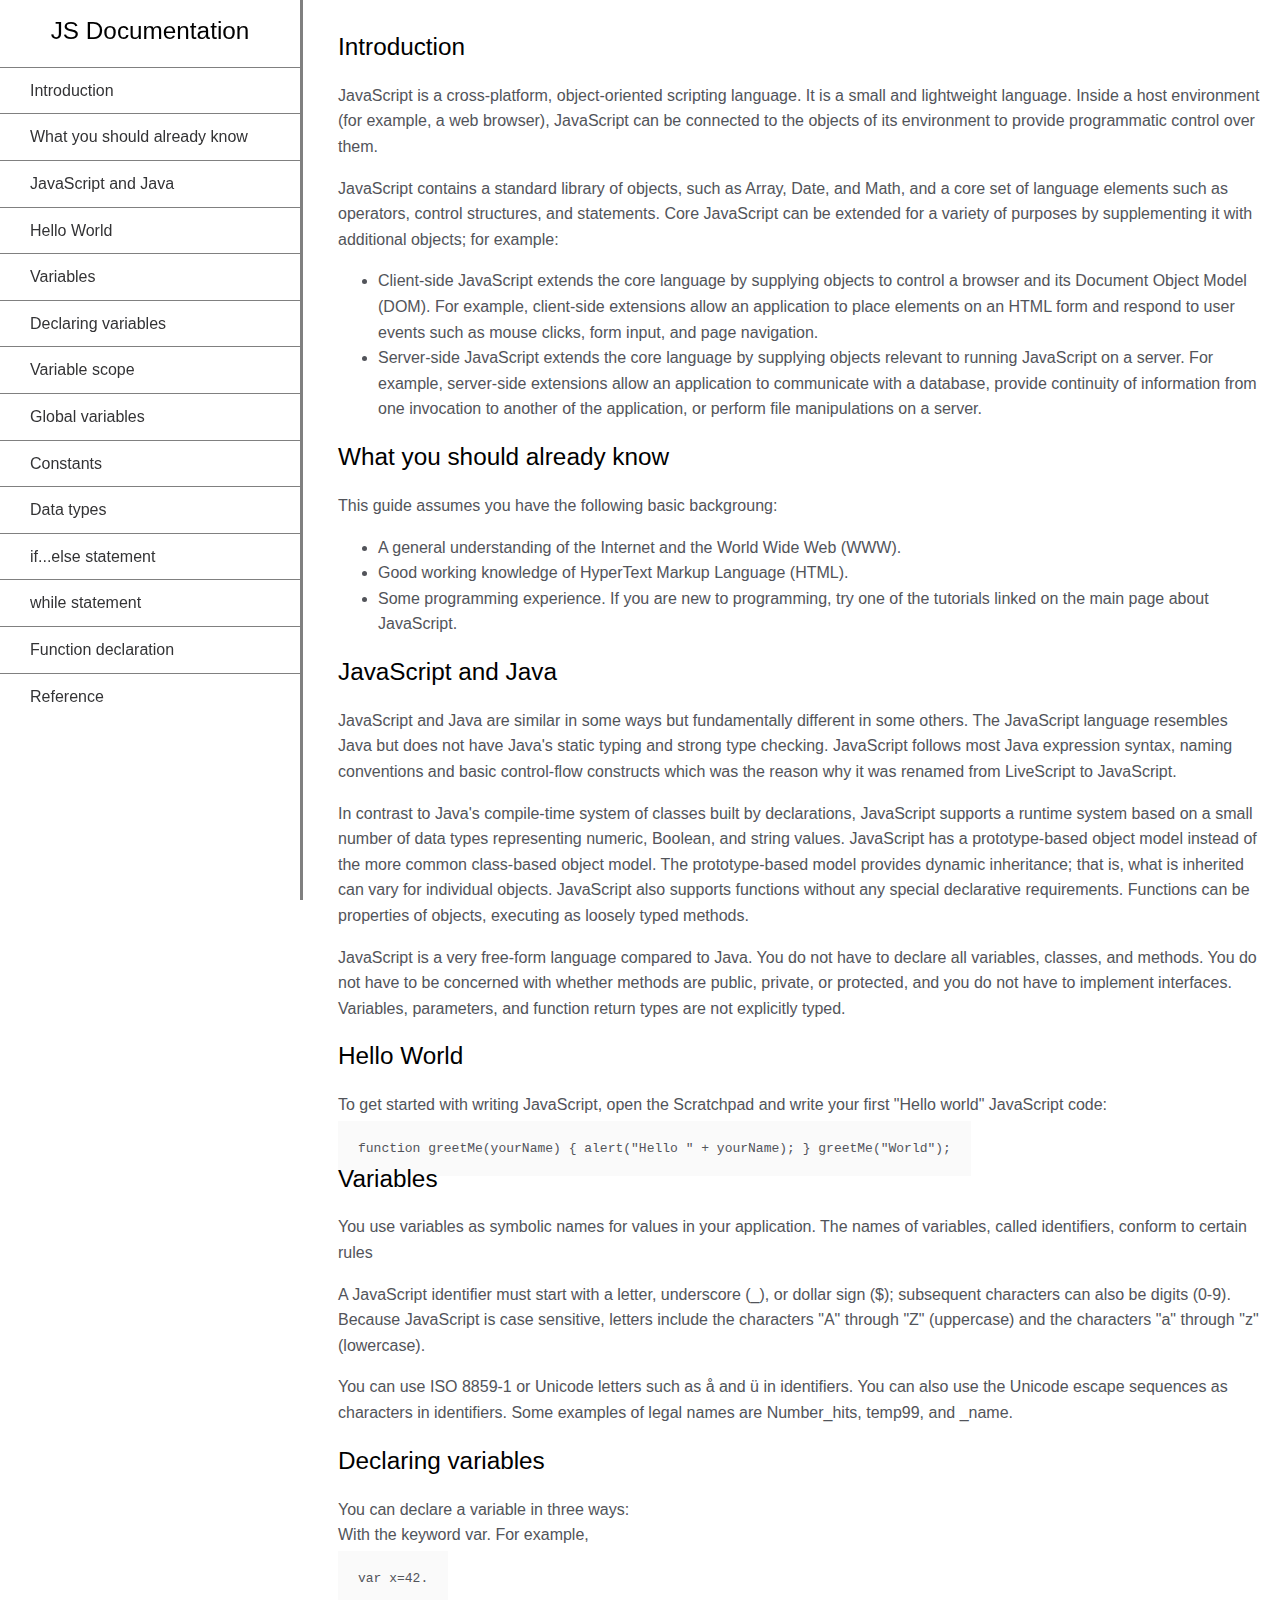
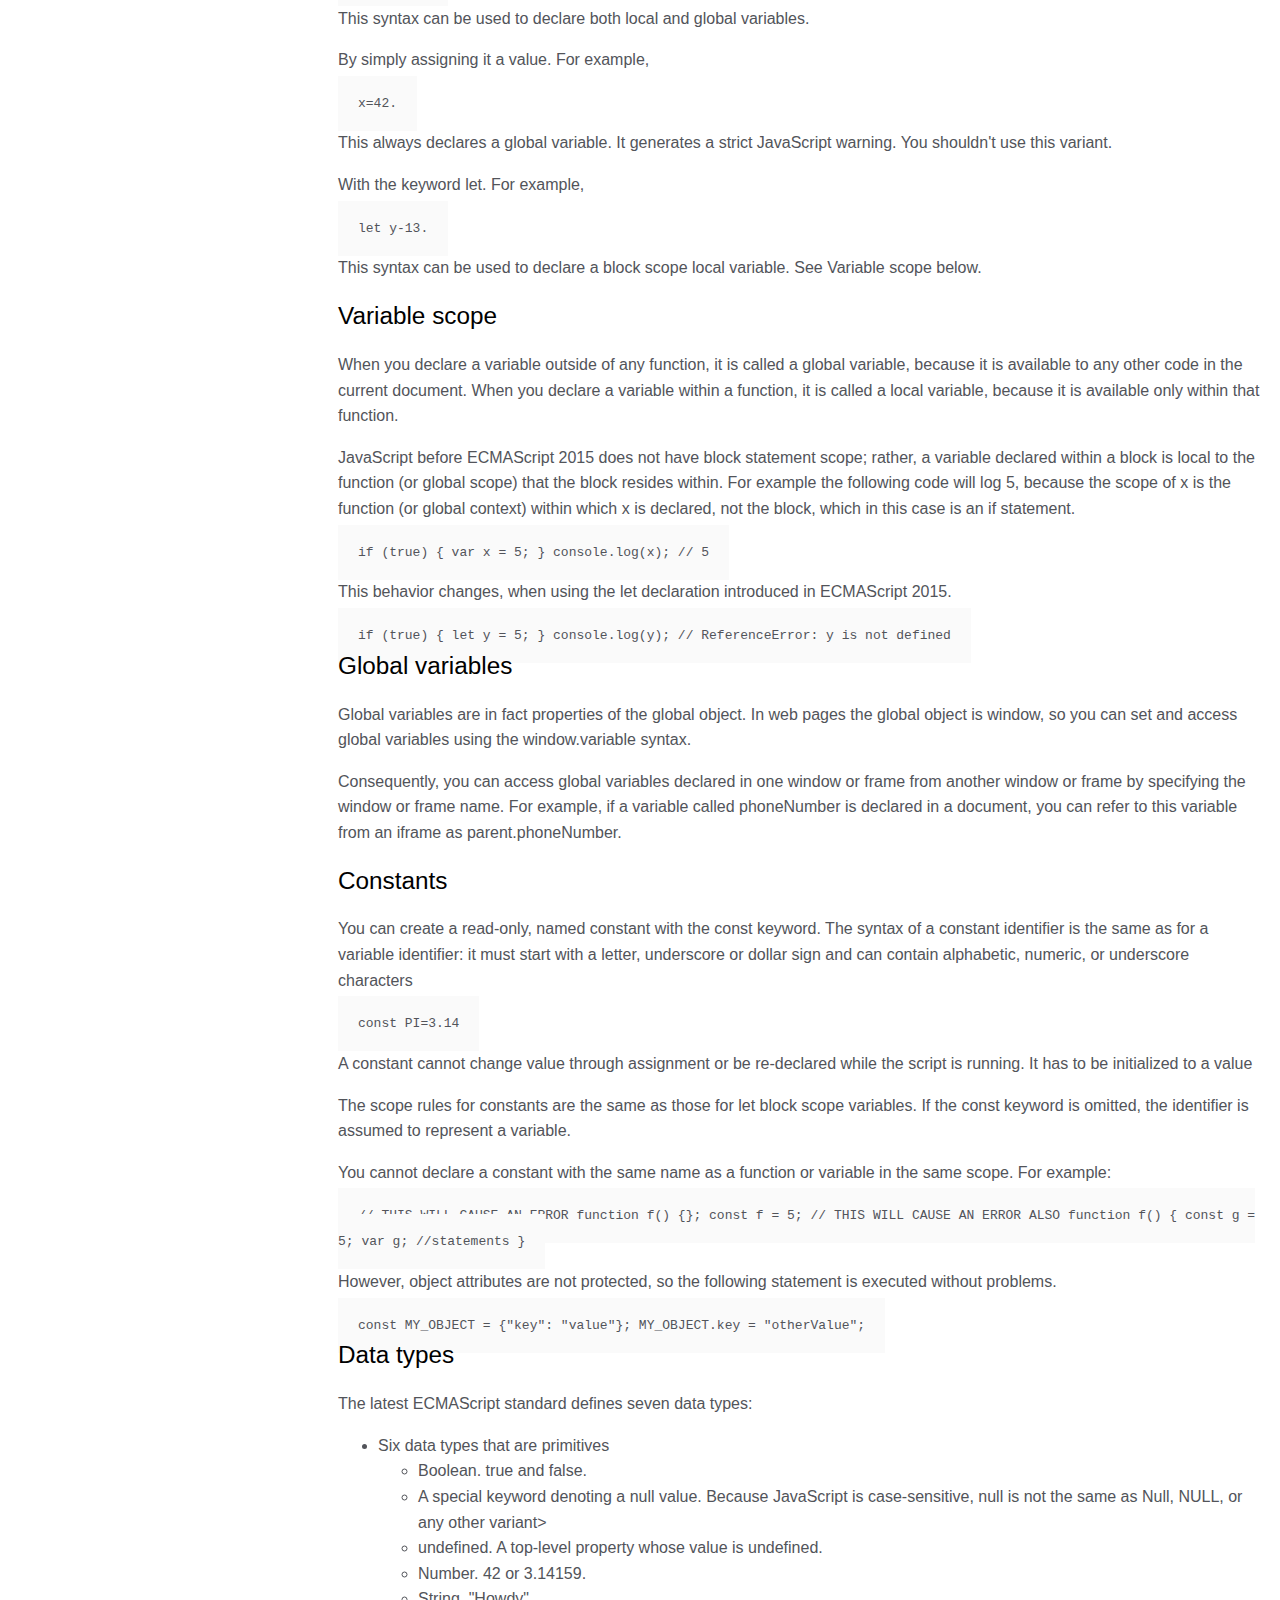
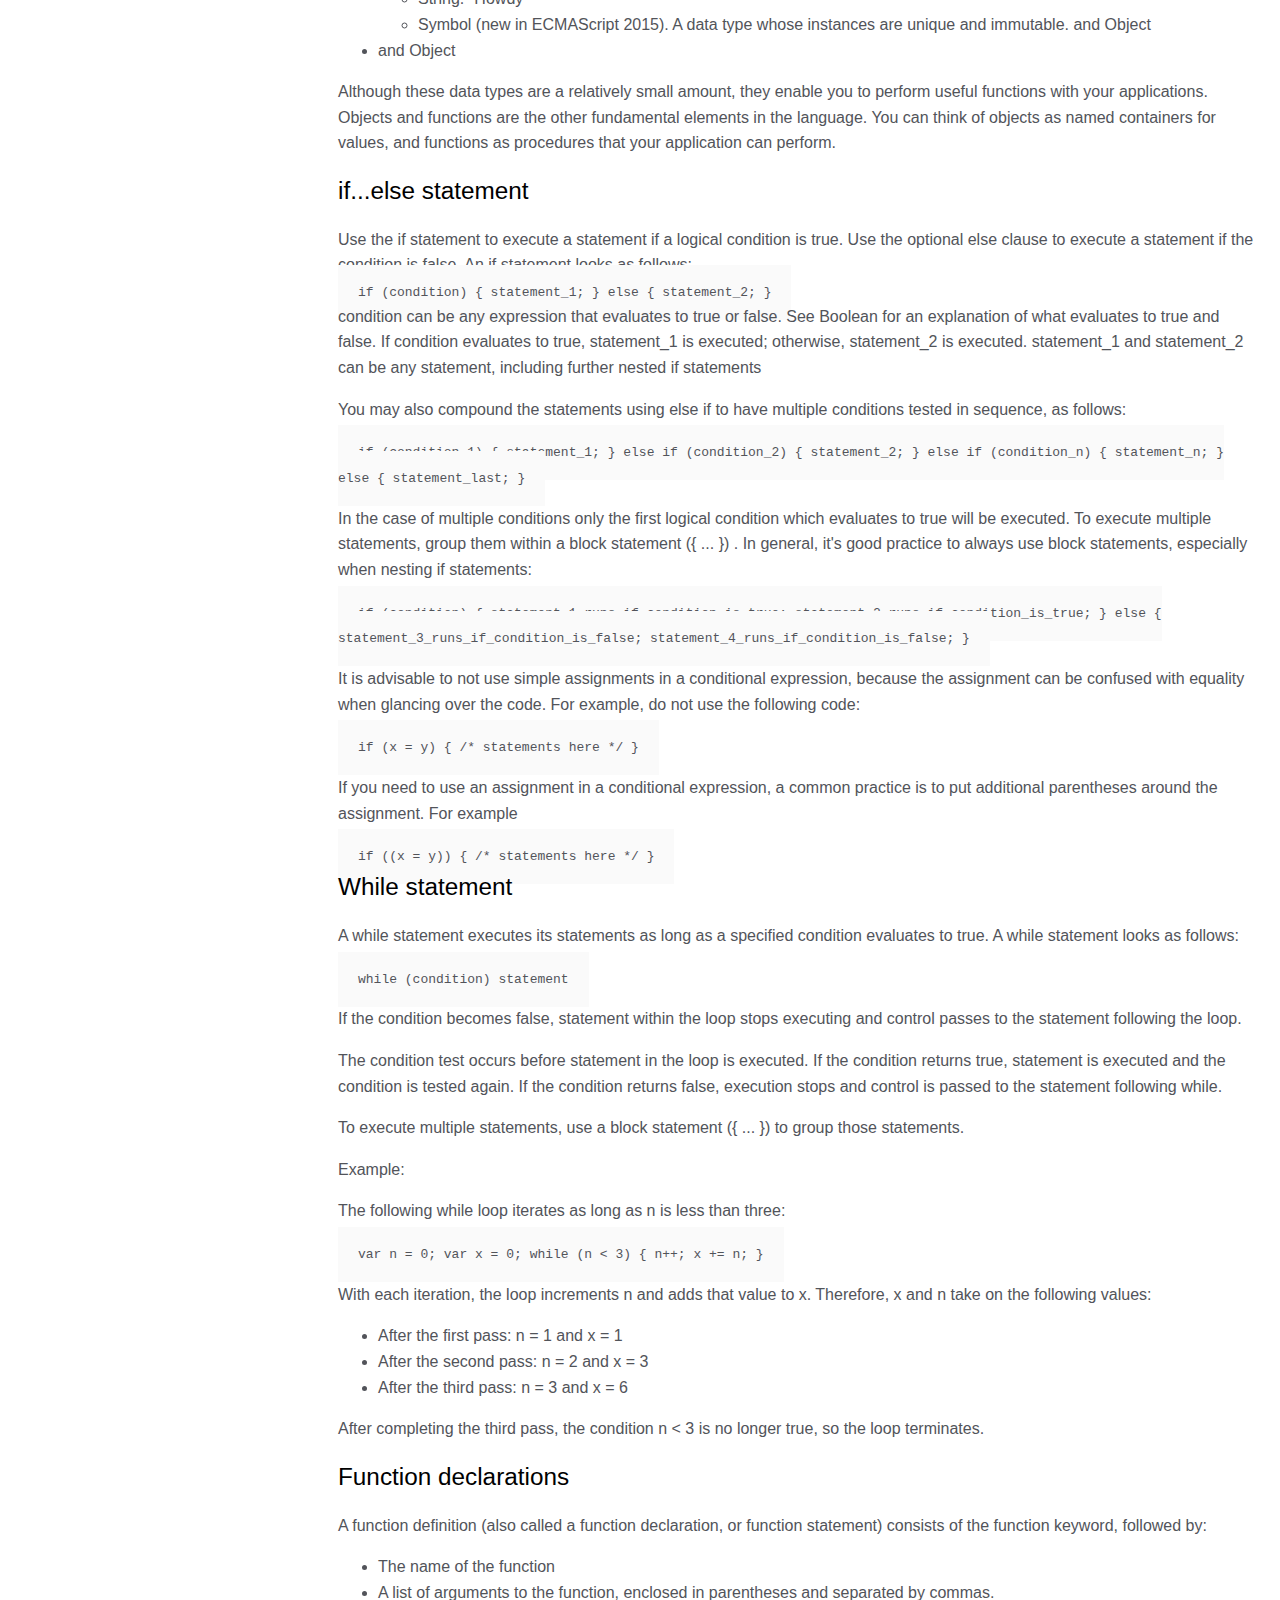
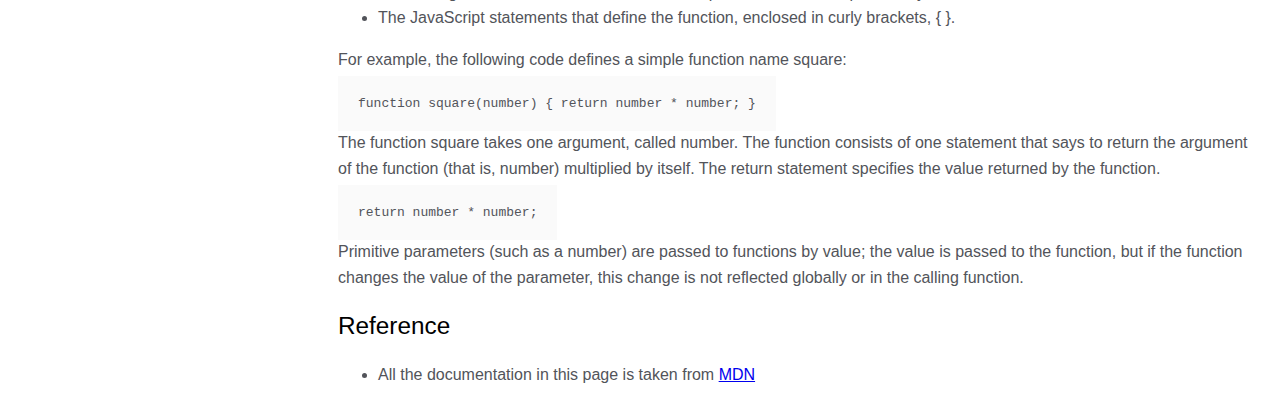
<file: Documentation page/index.html>
<!DOCTYPE html>
<html>
  <head>
    <meta charset="UTF-8">
  <meta name="viewport" content="width=device-width,initial-scale=1">
    <title>Documentation page</title>
  <link rel="stylesheet" href="styles.css" type="text/css">
  </head>
  <body>
  <nav id="navbar">
      <header>JS Documentation</header>
      <ul>
          <li><a class="nav-link" href="#Introduction">Introduction</a></li>
          <li><a class="nav-link" href="#What_you_should_already_know">What you should already know</a></li>
          <li><a class="nav-link" href="#JavaScript_and_Java">JavaScript and Java</a></li>
          <li><a class="nav-link" href="#Hello_World">Hello World</a></li>
          <li><a class="nav-link" href="#Variables">Variables</a></li>
          <li><a class="nav-link" href="#Declaring_variables">Declaring variables</a></li>
          <li><a class="nav-link" href="#Varialbe_scope">Variable scope</a></li>
          <li><a class="nav-link" href="#Global_variables">Global variables</a></li>
          <li><a class="nav-link" href="#Constants">Constants</a></li>
          <li><a class="nav-link" href="#Data_types">Data types</a></li>
          <li><a class="nav-link" href="#if...else_statement">if...else statement</a></li>
          <li><a class="nav-link" href="#while_statement">while statement</a></li>
          <li><a class="nav-link" href="#Function_declarations">Function declaration</a></li>
          <li><a class="nav-link" href="#Reference">Reference</a></li>
      </ul>
  </nav>
  <main id="main-doc">
<section class="main-section"id="Introduction">
<header>Introduction</header>
<article>
    <p>JavaScript is a cross-platform, object-oriented scripting language. It is a small and lightweight language. Inside a host environment
     (for example, a web browser), JavaScript can be connected to the objects of its environment to provide programmatic control over them.</p>
     <p>JavaScript contains a standard library of objects, such as Array, Date, and Math, and a core set of language elements such as operators,
        control structures, and statements. Core JavaScript can be extended for a variety of purposes by supplementing it with additional objects;
        for example:</p>
        <ul>
            <li>Client-side JavaScript extends the core language by supplying objects to control a browser and its Document Object Model (DOM).
                 For example, client-side extensions allow an application to place elements on an HTML form and respond to user events such as 
                 mouse clicks, form input, and page navigation.</li>
                 <li>Server-side JavaScript extends the core language by supplying objects relevant to running JavaScript on a server. 
                     For example, server-side extensions allow an application to communicate with a database, provide continuity of information 
                     from one invocation to another of the application, or perform file manipulations on a server.</li>
        </ul>
</article>
</section>
<section class="main-section"id="What_you_should_already_know">
    <header>What you should already know</header>
    <article>
        <p>This guide assumes you have the following basic backgroung:</p>
        <ul>
            <li>A general understanding of the Internet and the World Wide Web (WWW).</li>
            <li>Good working knowledge of HyperText Markup Language (HTML).</li>
            <li>Some programming experience. If you are new to programming, try one of the tutorials linked on the main page about JavaScript.</li>
        </ul>
    </article>
</section>
<section class="main-section"id="JavaScript_and_Java">
    <header>JavaScript and Java</header>
    <article>
        <p>JavaScript and Java are similar in some ways but fundamentally different in some others. The JavaScript language resembles Java but 
            does not have Java's static typing and strong type checking. JavaScript follows most Java expression syntax, naming conventions and
             basic control-flow constructs which was the reason why it was renamed from LiveScript to JavaScript.</p>
        <p>In contrast to Java's compile-time system of classes built by declarations, JavaScript supports a runtime system based on a small 
            number of data types representing numeric, Boolean, and string values. JavaScript has a prototype-based object model instead of the 
            more common class-based object model. The prototype-based model provides dynamic inheritance; that is, what is inherited can vary for 
            individual objects. JavaScript also supports functions without any special declarative requirements. Functions can be properties of 
            objects, executing as loosely typed methods.</p>
        <p>JavaScript is a very free-form language compared to Java. You do not have to declare all variables, classes, and methods. You do not 
            have to be concerned with whether methods are public, private, or protected, and you do not have to implement interfaces. Variables,
             parameters, and function return types are not explicitly typed.</p>
    </article>
</section>
<section class="maim-section"id="Hello_World">
<header>Hello World</header>
<article>
    <p>To get started with writing JavaScript, open the Scratchpad and write your first "Hello world" JavaScript code:</p>
    <code>function greetMe(yourName) { alert("Hello " + yourName); }
        greetMe("World");</code>
</article>
</section>
<section class="main-section"id="Variables">
<header>Variables</header>
<article>
    <p>You use variables as symbolic names for values in your application. The names of variables, called identifiers, conform to certain rules</p>
    <p>A JavaScript identifier must start with a letter, underscore (_), or dollar sign ($); subsequent characters can also be digits (0-9).
         Because JavaScript is case sensitive, letters include the characters "A" through "Z" (uppercase) and the characters "a" through "z"
          (lowercase).</p>
    <p>You can use ISO 8859-1 or Unicode letters such as å and ü in identifiers. You can also use the Unicode escape sequences as characters in 
        identifiers. Some examples of legal names are Number_hits, temp99, and _name.</p>
</article>
</section>
<section class="main-section"id="Declaring_variables">
<header>Declaring variables</header>
<article>
    <p>You can declare a variable in three ways: <br>
        With the keyword var. For example,</p>
        <code>var x=42.</code>
        <p>This syntax can be used to declare both local and global variables.</p>
        <p>By simply assigning it a value. For example,</p>
        <code>x=42.</code>
        <p>This always declares a global variable. It generates a strict JavaScript warning. You shouldn't use this variant.</p>
        <p>With the keyword let. For example,</p>
        <code>let y-13.</code>
        <p>This syntax can be used to declare a block scope local variable. See Variable scope below.</p>
</article>
</section>
<section class="main-section"id="variable_scope">
<header>Variable scope</header>
<article>
<p>When you declare a variable outside of any function, it is called a global variable, because it is available to any other code in the current
     document. When you declare a variable within a function, it is called a local variable, because it is available only within that function.</p>
<p>JavaScript before ECMAScript 2015 does not have block statement scope; rather, a variable declared within a block is local to the function 
    (or global scope) that the block resides within. For example the following code will log 5, because the scope of x is the function 
    (or global context) within which x is declared, not the block, which in this case is an if statement.</p>
    <code>if (true) { var x = 5; } console.log(x); // 5</code>
    <p>This behavior changes, when using the let declaration introduced in ECMAScript 2015.</p>
    <code>if (true) { let y = 5; } console.log(y); // ReferenceError: y is not
        defined</code>
    </article>
</section>
<section class="main-section"id="Global_variables">
    <header>Global variables</header>
    <article>
        <p>Global variables are in fact properties of the global object. In web pages the global object is window, so you can set and access global 
            variables using the window.variable syntax.</p>
        <p>Consequently, you can access global variables declared in one window or frame from another window or frame by specifying the window or 
            frame name. For example, if a variable called phoneNumber is declared in a document, you can refer to this variable from an iframe as 
            parent.phoneNumber.</p>
    </article>
</section>
<section class="main-section"id="Constants">
    <header>Constants</header>
    <article>
        <p>You can create a read-only, named constant with the const keyword. The syntax of a constant identifier is the same as for a variable 
            identifier: it must start with a letter, underscore or dollar sign and can contain alphabetic, numeric, or underscore characters</p>
            <code>const PI=3.14</code>
        <p>A constant cannot change value through assignment or be re-declared while the script is running. It has to be initialized to a value</p>
        <p>The scope rules for constants are the same as those for let block scope variables. If the const keyword is omitted, the identifier is 
            assumed to represent a variable.</p>
        <p>You cannot declare a constant with the same name as a function or variable in the same scope. For example:</p>
        <code>// THIS WILL CAUSE AN ERROR function f() {}; const f = 5; // THIS WILL
            CAUSE AN ERROR ALSO function f() { const g = 5; var g; //statements
            }</code>
            <p> However, object attributes are not protected, so the following statement is executed without problems.</p>
            <code>const MY_OBJECT = {"key": "value"}; MY_OBJECT.key = "otherValue";</code>
    </article>
</section>
<section class="main-section"id="Data_types">
    <header>Data types</header>
<article>
    <p>The latest ECMAScript standard defines seven data types:</p>
    <ul>
        <li>Six data types that are primitives
            <ul>
                <li>Boolean. true and false.</li>
                <li> A special keyword denoting a null value. Because JavaScript is case-sensitive, null is not the same as Null, NULL, or any 
                    other variant></li>
                    <li>undefined. A top-level property whose value is undefined.</li>
                    <li>Number. 42 or 3.14159.</li>
                    <li>String. "Howdy"</li>
                    <li>Symbol (new in ECMAScript 2015). A data type whose instances are unique and immutable.
                        and Object</li>
            </ul>
        </li>
        <li>and Object</li>
    </ul>
    <p>Although these data types are a relatively small amount, they enable you to perform useful functions with your applications. Objects and
        functions are the other fundamental elements in the language. You can think of objects as named containers for values, and functions as
         procedures that your application can perform.</p>
</article>
</section>
<section class="main-section"id="if...else_statement">
    <header>if...else statement</header>
    <article>
        <p>Use the if statement to execute a statement if a logical condition is true. Use the optional else clause to execute a statement if the 
            condition is false. An if statement looks as follows: <br>

        <code>if (condition) { statement_1; } else { statement_2; }</code><br>

        condition can be any expression that evaluates to true or false. See Boolean for an explanation of what evaluates to true and false. 
        If condition evaluates to true, statement_1 is executed; otherwise, statement_2 is executed. statement_1 and statement_2 can be any 
        statement, including further nested if statements</p>
        <p>You may also compound the statements using else if to have multiple conditions tested in sequence, as follows:</p>
        <code>if (condition_1) { statement_1; } else if (condition_2) { statement_2;
        } else if (condition_n) { statement_n; } else { statement_last; }</code>
        <p>In the case of multiple conditions only the first logical condition which evaluates to true will be executed. To execute multiple 
            statements, group them within a block statement ({ ... }) . In general, it's good practice to always use block statements, especially 
            when nesting if statements:</p>

        <code>if (condition) { statement_1_runs_if_condition_is_true; 
 statement_2_runs_if_condition_is_true; } else {
 statement_3_runs_if_condition_is_false;
 statement_4_runs_if_condition_is_false; }</code>

    <p>It is advisable to not use simple assignments in a conditional expression, because the assignment can be confused with equality when 
        glancing over the code. For example, do not use the following code:</p>

        <code>if (x = y) { /* statements here */ }</code>

        <p>If you need to use an assignment in a conditional expression, a common practice is to put additional parentheses around the assignment.
             For example</p>
             <code>if ((x = y)) { /* statements here */ }</code>
    </article>
</section>
<section class="main-section"id="while_statement">
<header>While statement</header>
<article>
    <p>A while statement executes its statements as long as a specified condition evaluates to true. A while statement looks as follows:</p>
    <code>while (condition) statement</code>
    <p>If the condition becomes false, statement within the loop stops executing and control passes to the statement following the loop.</p>
    <p>The condition test occurs before statement in the loop is executed. If the condition returns true, statement is executed and the condition 
        is tested again. If the condition returns false, execution stops and control is passed to the statement following while.</p>
    <p>To execute multiple statements, use a block statement ({ ... }) to group those statements.</p>
    <p>Example:</p>
    <p>The following while loop iterates as long as n is less than three:</p>
    <code>var n = 0; var x = 0; while (n < 3) { n++; x += n; }</code>
    <p>With each iteration, the loop increments n and adds that value to x. Therefore, x and n take on the following values:</p>
    <ul>
        <li>After the first pass: n = 1 and x = 1</li>
        <li>After the second pass: n = 2 and x = 3</li>
        <li>After the third pass: n = 3 and x = 6</li>
    </ul>
    <p>After completing the third pass, the condition n < 3 is no longer true, so the loop terminates.</p>
</article>
</section>
<section class="main-section"id="Function_declarations">
    <header>Function declarations</header>
<article>
    <p>A function definition (also called a function declaration, or function statement) consists of the function keyword, followed by:</p>
    <ul>
        <li>The name of the function</li>
        <li>A list of arguments to the function, enclosed in parentheses and separated by commas.</li>
        <li>The JavaScript statements that define the function, enclosed in curly brackets, { }.</li>
    </ul>
    <p>For example, the following code defines a simple function name square:</p>
    <code>function square(number) { return number * number; }</code>
    <p>The function square takes one argument, called number. The function consists of one statement that says to return the argument of the 
        function (that is, number) multiplied by itself. The return statement specifies the value returned by the function.</p>
        <code>return number * number; </code>
        <p>Primitive parameters (such as a number) are passed to functions by value; the value is passed to the function, but if the function 
            changes the value of the parameter, this change is not reflected globally or in the calling function.</p>
</article>
</section>
<section class="main-section"id="Reference">
    <header>Reference</header>
    <article>
        <ul>
            <li>        <p>All the documentation in this page is taken from <a href="https://developer.mozilla.org/en-US/docs/Web/JavaScript/Guide"target="_blank">MDN</a></p>
            </li>
        </ul>
    </article>
</section>
  </main>
  </body>
  </html>
</file>
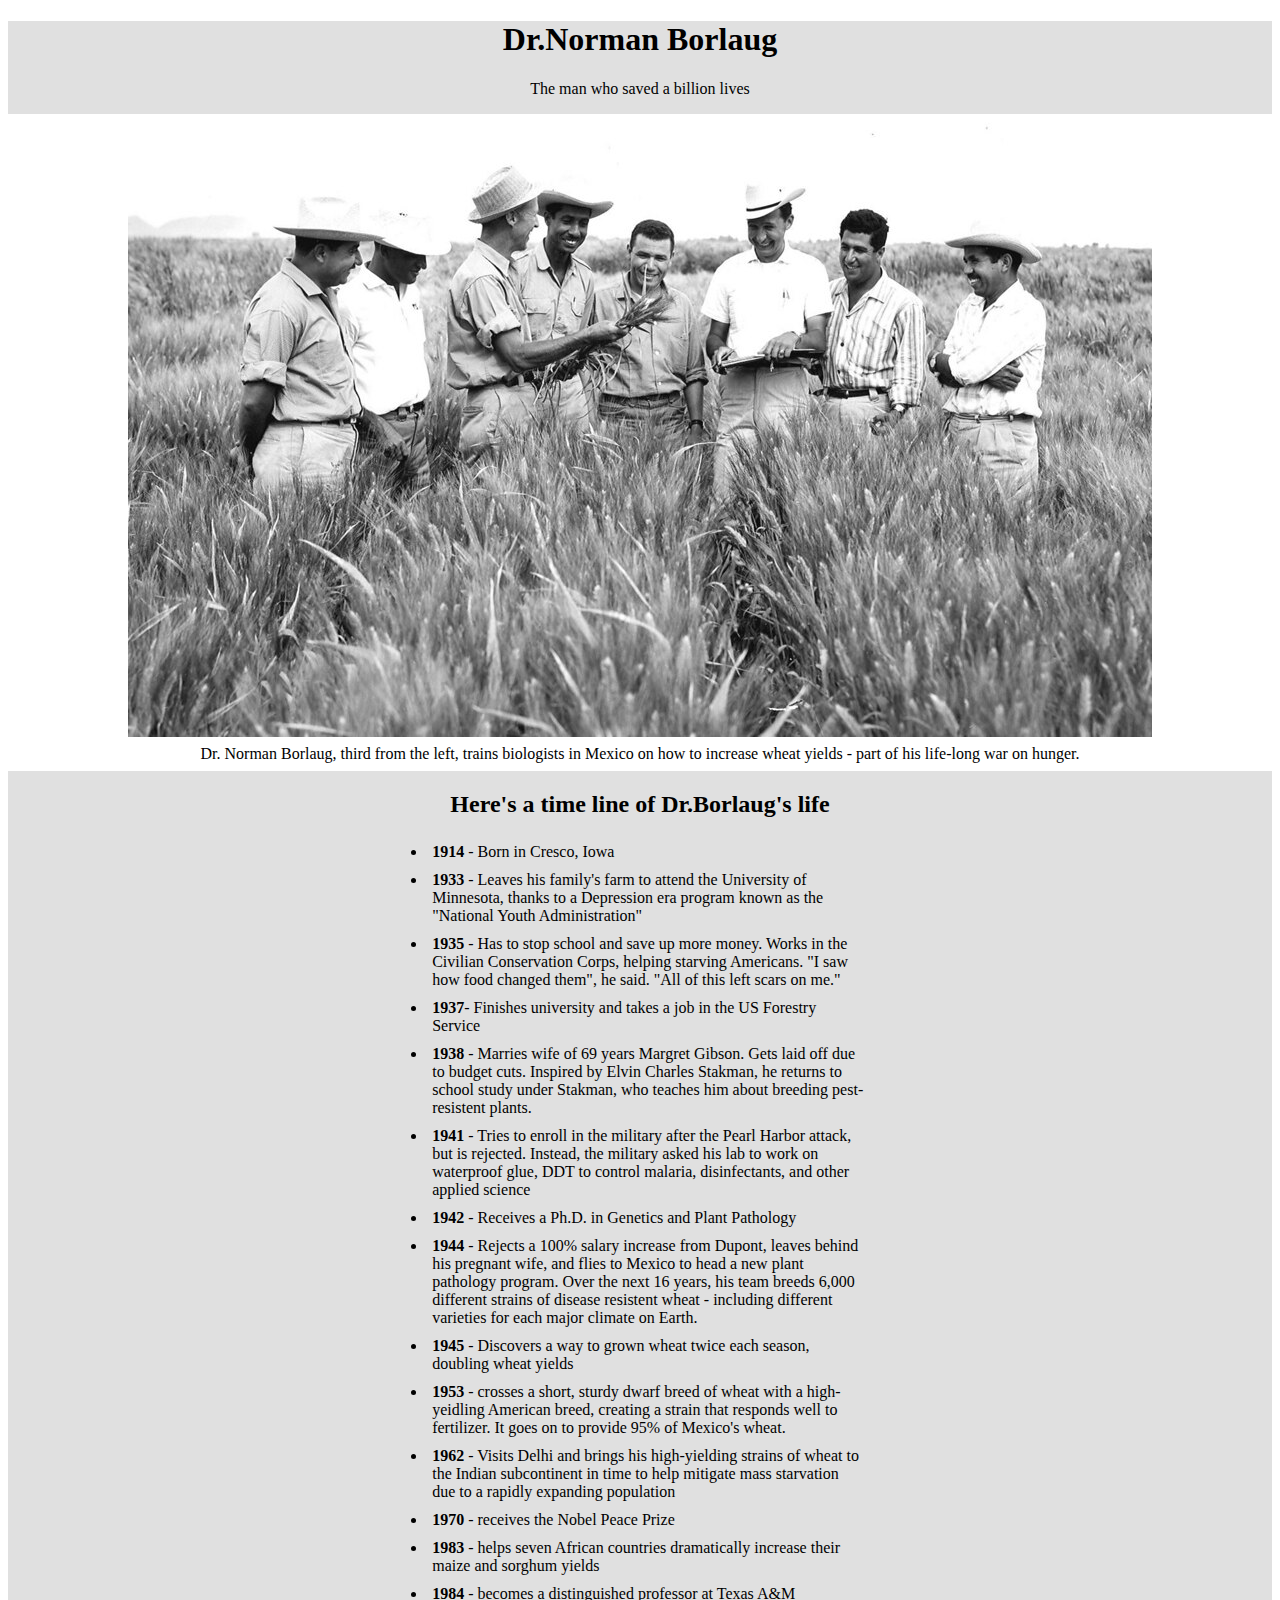
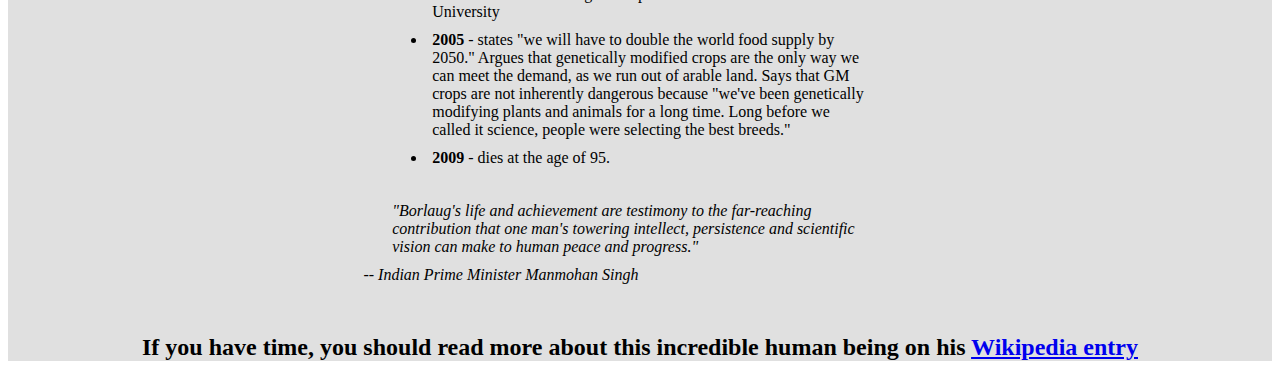
<file: Tribute page/index.html>
<!DOCTYPE html>
<html>
  <head>
    <meta charset="UTF-8">
    <title>CodeCamp</title>
    <link rel="stylesheet" href="styles.css"type="text/css">  
  </head>
  <body>
<main id="main">
    <h1 id="title">Dr.Norman Borlaug</h1>
    <p class="main_p">The man who saved a billion lives</p>
    <div id="img-div">
    <img id="image"src="imagini/tribute.jpg" alt="tribut">
    <p id="img-caption">Dr. Norman Borlaug, third from the left, trains biologists in Mexico on how to increase wheat yields - part of his life-long war on hunger.</p>
    </div>
    <h2>Here's a time line of Dr.Borlaug's life</h2>
    <div id="tribute-info">
    <ul>
        <li><span class="year">1914</span> - Born in Cresco, Iowa</li>
        <li><span class="year">1933</span> - Leaves his family's farm to attend the University of Minnesota, thanks to a Depression era program known as the "National Youth Administration"</li>
        <li><span class="year">1935</span> - Has to stop school and save up more money. Works in the Civilian Conservation Corps, helping starving Americans. "I saw how food changed them", he said. "All of this left scars on me."</li>
        <li><span class="year">1937</span>- Finishes university and takes a job in the US Forestry Service</li>
        <li><span class="year">1938</span> - Marries wife of 69 years Margret Gibson. Gets laid off due to budget cuts. Inspired by Elvin Charles Stakman, he returns to school study under Stakman, who teaches him about breeding pest-resistent plants.</li>
        <li><span class="year">1941</span> - Tries to enroll in the military after the Pearl Harbor attack, but is rejected. Instead, the military asked his lab to work on waterproof glue, DDT to control malaria, disinfectants, and other applied science </li>
        <li><span class="year">1942</span> - Receives a Ph.D. in Genetics and Plant Pathology</li>
        <li><span class="year">1944</span> - Rejects a 100% salary increase from Dupont, leaves behind his pregnant wife, and flies to Mexico to head a new plant pathology program. Over the next 16 years, his team breeds 6,000 different strains of disease resistent wheat - including different varieties for each major climate on Earth.</li>
        <li><span class="year">1945</span> - Discovers a way to grown wheat twice each season, doubling wheat yields</li>
        <li><span class="year">1953</span> - crosses a short, sturdy dwarf breed of wheat with a high-yeidling American breed, creating a strain that responds well to fertilizer. It goes on to provide 95% of Mexico's wheat.</li>
        <li><span class="year">1962</span> - Visits Delhi and brings his high-yielding strains of wheat to the Indian subcontinent in time to help mitigate mass starvation due to a rapidly expanding population</li>
        <li><span class="year">1970</span> - receives the Nobel Peace Prize</li>
        <li><span class="year">1983</span> - helps seven African countries dramatically increase their maize and sorghum yields</li>
        <li><span class="year">1984</span> - becomes a distinguished professor at Texas A&M University</li>
        <li><span class="year">2005</span> - states "we will have to double the world food supply by 2050." Argues that genetically modified crops are the only way we can meet the demand, as we run out of arable land. Says that GM crops are not inherently dangerous because "we've been genetically modifying plants and animals for a long time. Long before we called it science, people were selecting the best breeds."</li>
        <li><span class="year">2009</span> - dies at the age of 95.</li>
    </ul>
</div>
    <p class="footer">"Borlaug's life and achievement are testimony to the far-reaching contribution that one man's towering intellect, persistence and scientific vision can make to human peace and progress."</p>
    <p class="footer1">-- Indian Prime Minister Manmohan Singh</p>
    <h2>If you have time, you should read more about this incredible human being on his <a href="https://en.wikipedia.org/wiki/Norman_Borlaug"target="_blank">Wikipedia entry</a></h2>
</main>
  </body>
</html>
</file>
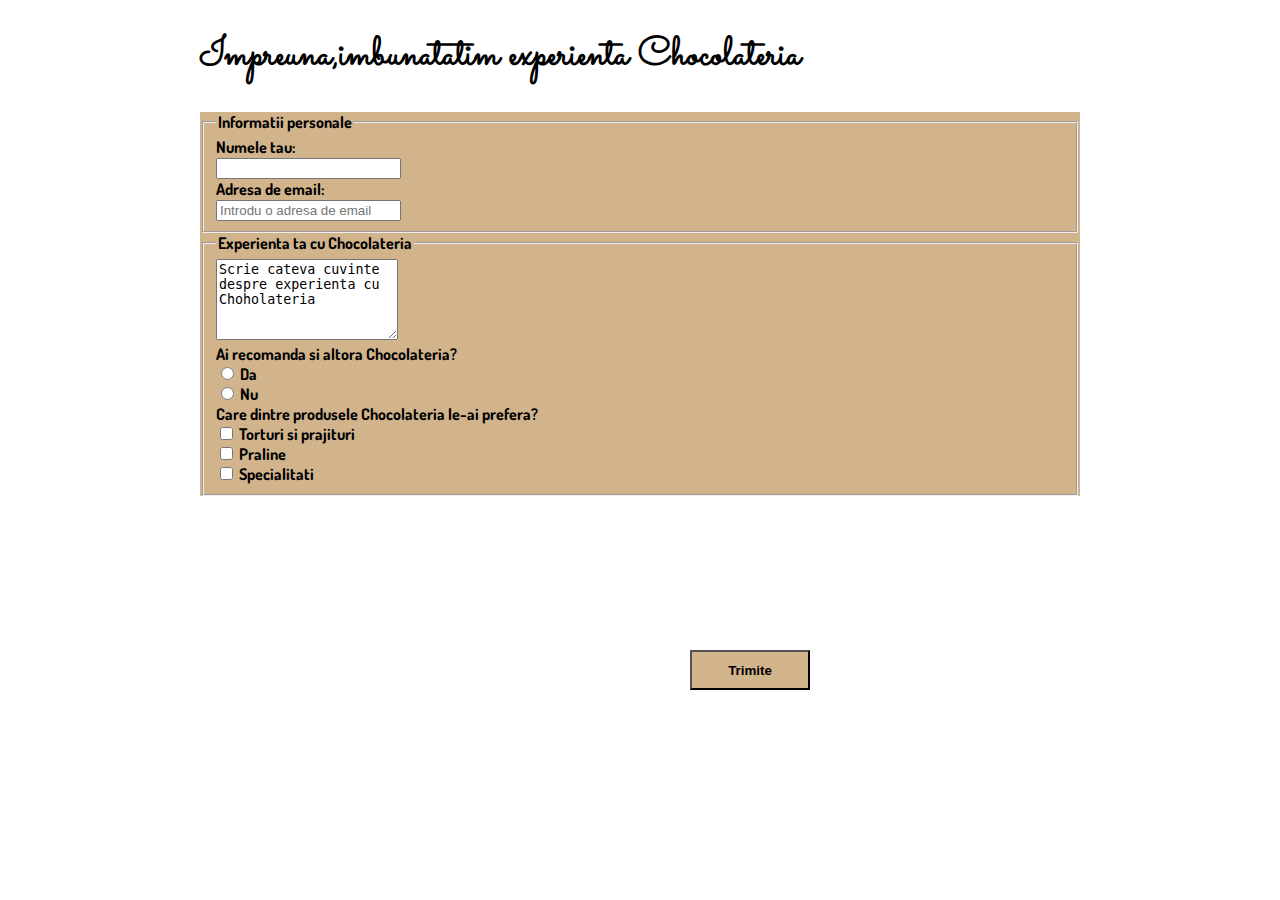
<file: Chocolateria/Chestionar.html>
<!DOCTYPE html>
<html lang="en" dir="ltr">
  <head>
    <meta charset="utf-8">
    <link rel="preconnect" href="https://fonts.gstatic.com">
<link href="https://fonts.googleapis.com/css2?family=Dancing+Script&family=Dosis:wght@200&family=Montserrat:wght@100&family=Sacramento&display=swap" rel="stylesheet">
    <link rel="stylesheet" href="styles.css"type="text/css">
    <title>Chestionar</title>
  </head>
  <body>
<h1>Impreuna,imbunatatim experienta Chocolateria</h1>
<form action="ciocolata.php"method="post">
<fieldset>
  <legend>Informatii personale</legend>
  Numele tau:<br>
  <input type="text" name="nume"><br>
  Adresa de email:<br>
  <input type="email" name="email"required placeholder="Introdu o adresa de email"><br>
</fieldset>
<fieldset>
  <legend>Experienta ta cu Chocolateria</legend>
  <textarea cols="20" rows="5">Scrie cateva cuvinte despre experienta cu Choholateria</textarea><br>
  Ai recomanda si altora Chocolateria?<br>
  <input type="radio" name="radio" value="r1">
  Da<br>
  <input type="radio" name="radio" value="r2">
  Nu<br>
  Care dintre produsele Chocolateria le-ai prefera?<br>
  <input type="checkbox" name="checkbox" value="ch1">
  Torturi si prajituri<br>
  <input type="checkbox" name="checkbox" value="ch2">
  Praline<br>
  <input type="checkbox" name="checkbox" value="ch3">
  Specialitati<br>
<input class="send" type="submit" value="Trimite">
</fieldset>
</form>
  </body>
</html>
</file>
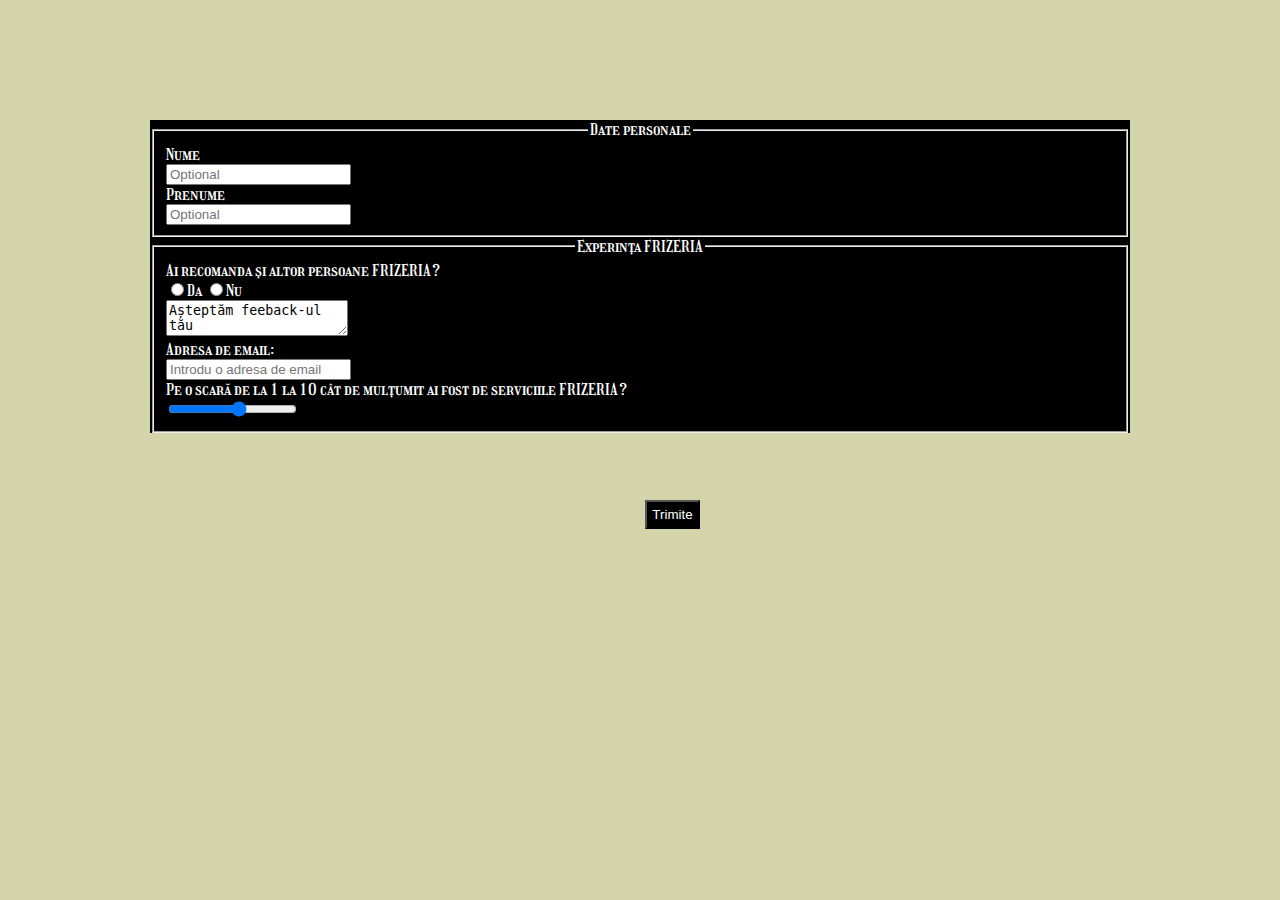
<file: Frizeria/Feedback.html>
<!DOCTYPE html>
<html lang="en" dir="ltr">
  <head>
    <meta charset="utf-8" />
    <meta name="viewport" content="width=device-width, initial scale=1.0" />
    <link rel="preconnect" href="https://fonts.gstatic.com" />
    <link rel="stylesheet" href="styles.css" type="text/css" />
    <link
      href="https://fonts.googleapis.com/css2?family=Coda+Caption:wght@800&family=Girassol&family=Karantina:wght@300&display=swap"
      rel="stylesheet"
    />
    <title>Feedback</title>
  </head>
  <body>
    <form>
      <fieldset>
        <legend>Date personale</legend>
        Nume <br />
        <input type="text" name="Nume" placeholder="Optional" /><br />
        Prenume <br />
        <input type="text" name="Prenume" placeholder="Optional" /><br />
      </fieldset>
      <fieldset>
        <legend>Experința FRIZERIA</legend>
        Ai recomanda și altor persoane FRIZERIA? <br />
        <input type="radio" name="radio" value="r1" />Da
        <input type="radio" name="radio" value="r2" />Nu <br />
        <textarea>Așteptăm feeback-ul tău</textarea><br />
        Adresa de email:<br />
        <input
          type="email"
          name="email"
          placeholder="Introdu o adresa de email"
        /><br />
        Pe o scară de la 1 la 10 cât de mulțumit ai fost de serviciile FRIZERIA?
        <br />
        <input type="range" name="range" min="1" max="10" />
      </fieldset>
    </form>
    <input class="submit" type="submit" name="Trimite" value="Trimite" />
  </body>
</html>
</file>
<file: Documentation page/styles.css>
body{
    font-family: 'Open Sans', Arial, sans-serif;
    line-height: 1.6;
    color: #52545a;
  background-color:white;
  min-width: 290px;
}
#navbar{
    position: fixed;
    min-width: 290px;
    left: 0px;
    top: 0px;
    height: 100%;
    width: 300px;
}
header{
    font-size: 1.9vw;
    text-align: center;
    margin: 12px;
    color:black;
    font-weight:400;
}
#main-doc{
    position: absolute;
  margin-left: 310px;
  padding: 20px;
  margin-bottom: 110px;
}
#main-doc header {
    text-align: left;
    margin: 0px;
  }
#navbar {
    border-right: 3px solid gray;
}
#navbar  ul li{
    border-top: 1px solid gray;
}
#navbar ul {
    height: 88%;
    padding: 0;
    overflow-y: auto;
  overflow-x: hidden;
  }
#navbar a{
    padding: 10px 30px;
    text-decoration: none;
    color:#333335;
    display: block;
}
#navbar li{
    color: #4d4e53;
    border-top: 1px solid;
    list-style: none;
    position: relative;
    width:100%;
}
#main-doc code{
    background-color: rgb(250, 250, 250);
    padding:20px;
}
@media only screen and (max-width: 815px) {
    
    #navbar ul {
      border: 1px solid;
      height: 207px;
    }
  
    #navbar {
      background-color: white;
      position: absolute;
      top: 0;
      padding: 0;
      margin: 0;
      width: 100%;
      max-height: 275px;
      border: none;
      z-index: 1;
      border-bottom: 2px solid;
    }
  
    #main-doc {
      position: relative;
      margin-left: 0px;
      margin-top: 270px;
    }
  }
</file>
<file: Tribute page/styles.css>
#main{
background-color:#E0E0E0;
}
#title{
    text-align: center;
}
.main_p{
    text-align: center;
}
#img-div{
    background-color: white;
    padding:0px 20px 0px;
}
#img-div #image{
    max-width: 100%;
    height:auto;
    display: block;
    margin-left: auto;
    margin-right: auto;
}
#img-div #img-caption{
    text-align: center;
    position: relative;
    bottom:8px;
}
ul{
    display: inline-table;
    margin:0px 30% 0px;
    width:35%;
}
li{
    padding: 5px;
}
.footer{
    font-style: italic;
    padding: 5px;
    margin:0px 30% 0px;
    padding-top: 30px;
}
.footer1{
    font-style: italic;
    text-align:center;
    margin:0px 22% 0px 0px;
    padding-bottom: 30px;
    padding-top:5px;
}
h2{
    text-align: center;
}
.year{
    font-weight: bold;
}
</file>
<file: Chocolateria/styles.css>
body{
  margin-left: 200px;
  margin-right: 200px;
  font-family: 'Dosis', sans-serif;
  background-color: #f6e8d8p;
}
nav ul{
  list-style-type: none;
}
nav a{
  text-decoration: none;
}
nav li{
  display: inline-block;
}
nav a:link,nav a:visited{
  width: 150px;
  display: block;
  text-align: center;
  padding: 0px;
  font-size: 15px;
  color:#741603;
  font-weight: bold;
}
nav a:hover{
  background-color:#741603;
  color:white;
}
.meniu{
  position: absolute;
  top: 10px;
  right:200px;
}
.cover{
  margin-top: 50px;
}
.cover:hover{
  opacity: 0.7;
}
h1{
  font-family: 'Sacramento', cursive;
  font-size: 40px;
}
.paragraf-acasa{
  width: 50%;
}
.citat-acasa{
  background-color: tan;
  width: 350px;
  float:right;
  text-align: center;
  font-weight: bold;
  font-family: 'Dancing Script', cursive;
  padding: 20px;
  position: absolute;
  top: 460px;
  right:190px;
}
.buton{
position: absolute;
left: 650px;
top:700px;
background-color: tan;
width: 120px;
height: 40px;
font-weight: bold;
text-align: center;
border-radius: 5px;
}
.buton-contact{
  text-decoration: none;
  color:black;
}
.etape{
  float:left;
  margin-right: 35px;
}
ul{
  list-style-type:circle;
}
.link-productie{
  text-decoration: none;
  color:black;
  font-size: 15px;
}
.produse{
  margin-right:60px;
}
form{
  background-color: tan;
  font-weight: bold;
}
.send{
  background-color: tan;
width: 120px;
height: 40px;
text-align: center;
font-weight: bold;
position: absolute;
top: 650px;
left:690px;
}
.contact{
  font-family: 'Sacramento', cursive;
  font-size: 40px;
}
.scurta-descriere{
  position: absolute;
  bottom: 50px;
}
.date-contact{
  position: absolute;
  top: 250px;
  left: 1100px;
}
</file>
<file: Frizeria/styles.css>
body{
  margin-left: 150px;
  margin-right: 150px;
  font-family: 'Girassol', cursive;
  background-color:#d4d4aa;
}
blockquote{
font-family: 'Coda Caption', sans-serif;
position: absolute;
top:550px;
right:190px;
background:black;
color:white;
padding: 1px;
font-weight: lighter;
font-size: 1vw;
}
h1{
  font-family: 'Karantina', cursive;
}
.final{
  position: absolute;
  text-align: center;
  font-size: 1.5vw;
bottom: 70px;
left: 40vw;
}
.paragrafpg1{
  text-align: center;
    font-size: 1.2vw;
    width: 100%;
    font-weight: bold;
  }
  .buton{
    position: absolute;
    bottom: 2vw;
    right: 50vw;
    width: 3.6vw;
    height: 1.7vw;
    font-weight: bold;
    text-align: center;
    border-radius: 5px;
    padding: 0.1vw;
    background-color: black;
  }
  nav ul{
    list-style-type: none;
  }
  nav li{
    display: inline-block;
  }
  nav a{
    text-decoration: none;
  }
  nav a:link,nav a:visited{
    width: 13.5vw;
    display: block;
    text-align: center;
    padding: 0px;
    font-size: 1vw;
    color:white;
  }
  .meniu{
  position: absolute;
    top: 15px;
    right:280px;
  background-color: black;
  }
  nav a:hover{
    color:black;
    background-color: white;
  }
  .butoncontact{
    text-align: center;
    text-decoration: none;
    color:white;
  }
.alin{
position: absolute;
right: 90px;
top: 200px;
}
#Alin{
text-align:center;
font-size: 4vw;
margin-top: 300px;
}
.Madalin{
  position: absolute;
  left: 90px;
  top: 800px;
}
#Madalin{
  text-align:center;
  font-size:4vw;
  margin-top: 450px;;
}
h2{
  text-align: center;
}
.Razvan{
  position: absolute;
  right: 90px;
  top: 1400px;
}
#Razvan{
  text-align:center;
  font-size: 4vw;
  margin-top: 500px;;
}
.Tamas{
  position: absolute;
  left: 90px;
  top: 2000px;
}
#Andrei{
  text-align:center;
  font-size:4vw;
  margin-top: 500px;;
}
ul{
  list-style-type: none;
}
.staff1{
text-decoration: none;
color: black;
}
.staff2{
text-decoration: none;
color: black;
}
.staff3{
text-decoration: none;
color: black;
}
.staff4{
text-decoration: none;
color: black;
}
.staff1:hover{
  color:white;
  background-color: black;
}
.staff2:hover{
  color:white;
  background-color: black;
}
.staff3:hover{
  color:white;
  background-color: black;
}
.staff4:hover{
  color:white;
  background-color: black;
}
.logo:hover{
  opacity: 0.5;
}
.Titlu{
  background-image: url("Imagini/Frizerie1.jpg");
  padding-left: 1px;
  padding-right: 1px;
  padding-top: 1px;
  padding-bottom: 1px;
  background-repeat: no-repeat;
  background-size: cover;
}

legend{
  text-align: center;
}
form{
  margin-top: 120px;
  max-width: 100%
  font-size:5vw;
  background-color: black;
  color:white;
}
.submit{
  margin-top: 5.2vw;
  margin-left: 38.7vw;
background-color: black;
color:white;
border-radius: 1%;
padding: 5px;
}
.listaserv{
  list-style-type: decimal;
  display: inline-block;
}
.listaserv{
  text-align:left;
  font-size: 1.5vw;
  font-weight: bold;
}
.servicii{
  text-align: center;
  font-size: 5vw;
}

.paragrafservicii{
  text-align: center;
  margin-top: 10px;
  font-size: 1.5vw;

}

.paragrafservicii2{
  font-size: 1.5vw;
}
.frizuri{
  padding: 10px;
  width: 50%;
}
.frizuri23{
  margin-left: 600px;
  padding: 5px;
  width: 50%;
}
#myVideo {
  position: fixed;
  right: 0;
  bottom: 0;
  min-width: 100%;
  min-height: 100%;
}

/* Add some content at the bottom of the video/page */
.content {
  position: fixed;
  bottom: 0;
  background: rgba(0, 0, 0, 0.5);
  color: #f1f1f1;
  width: 100%;
  padding: 20px;
}

/* Style the button used to pause/play the video */
#myBtn {
  width: 200px;
  font-size: 18px;
  padding: 10px;
  border: none;
  background: #000;
  color: #fff;
  cursor: pointer;
}

#myBtn:hover {
  background: #ddd;
  color: black;
}
.date-contact{
  position: absolute;
  top: 10px;
  left: 1000px;
}
.titlu_principal:hover{
  transform:scale(1.1);
}
</file>
